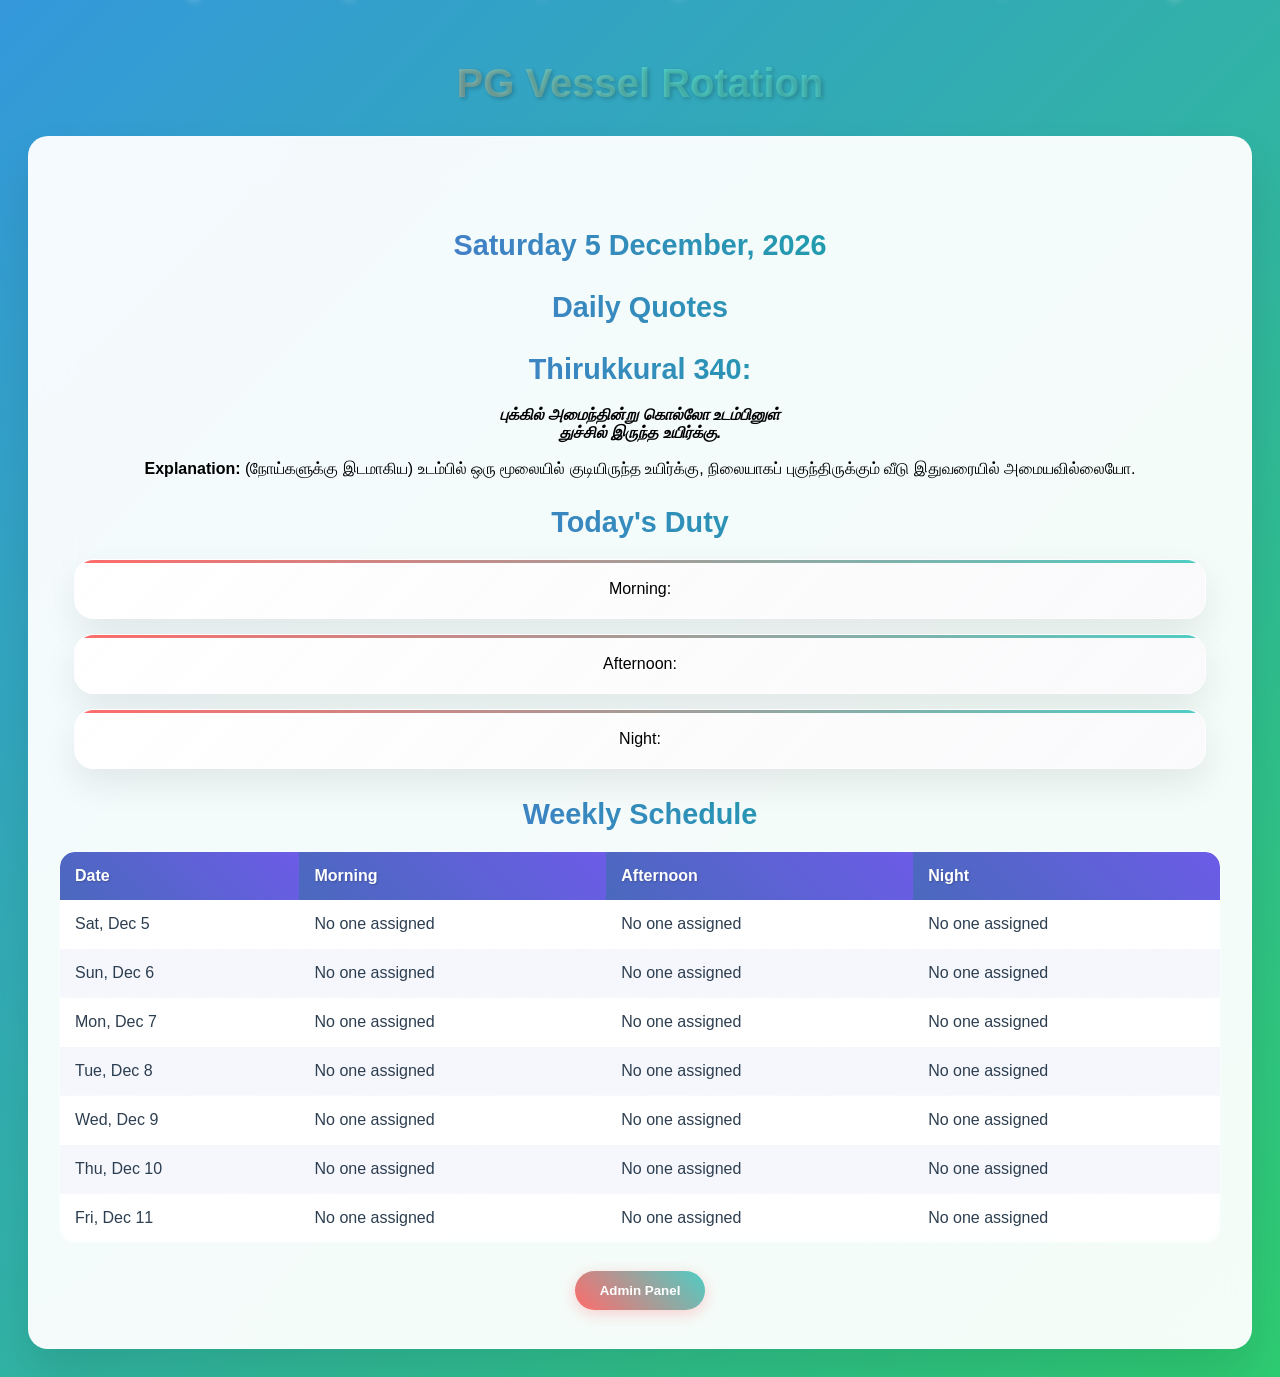
<file: index.html>
<!DOCTYPE html>
<html>
<head>
<meta name="viewport" content="width=device-width, initial-scale=1">
<title>PG Vessel Manager</title>
<link rel="stylesheet" href="style.css">
</head>

<body>

<script>
    localStorage.setItem("userType", "normal");
    window.location.href = "app.html";
</script>

</body>

</html>
</file>
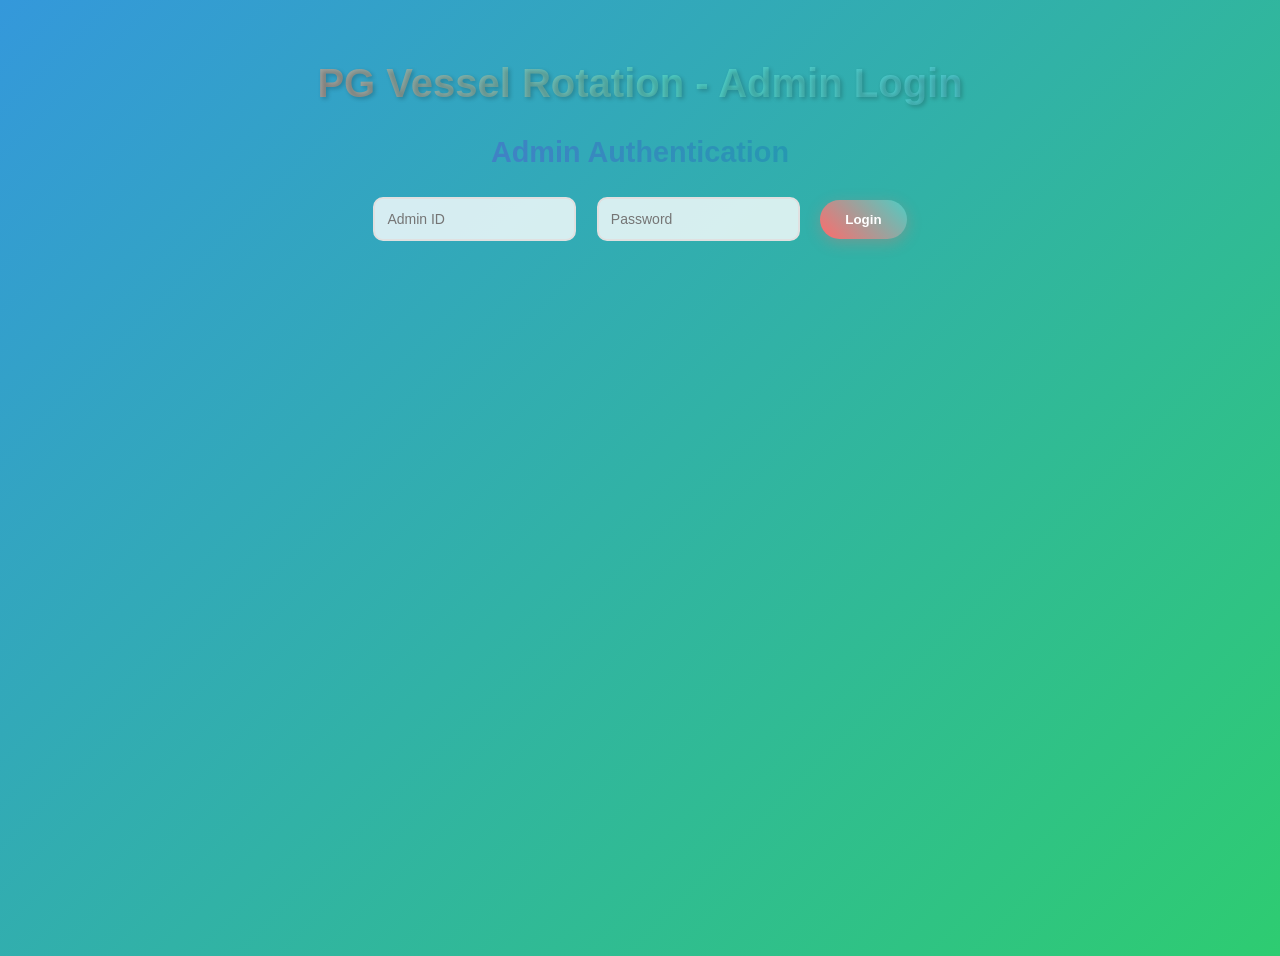
<file: admin-login.html>
<!DOCTYPE html>
<html>
<head>
<meta name="viewport" content="width=device-width, initial-scale=1">
<title>Admin Login - PG Vessel Manager</title>
<link rel="stylesheet" href="style.css">
</head>

<body>

<h2>PG Vessel Rotation - Admin Login</h2>

<div id="adminLoginBox">

<h3>Admin Authentication</h3>
<input id="adminId" placeholder="Admin ID">
<input id="adminPassword" type="password" placeholder="Password">
<button onclick="adminLogin()">Login</button>

</div>

<script>
function adminLogin(){
    let adminId = document.getElementById("adminId").value;
    let password = document.getElementById("adminPassword").value;
    
    if(adminId === "admin" && password === "admin123"){
        localStorage.setItem("userType", "admin");
        window.location.href = "admin.html";
    } else {
        alert("Invalid admin credentials");
    }
}
</script>

</body>
</html>
</file>
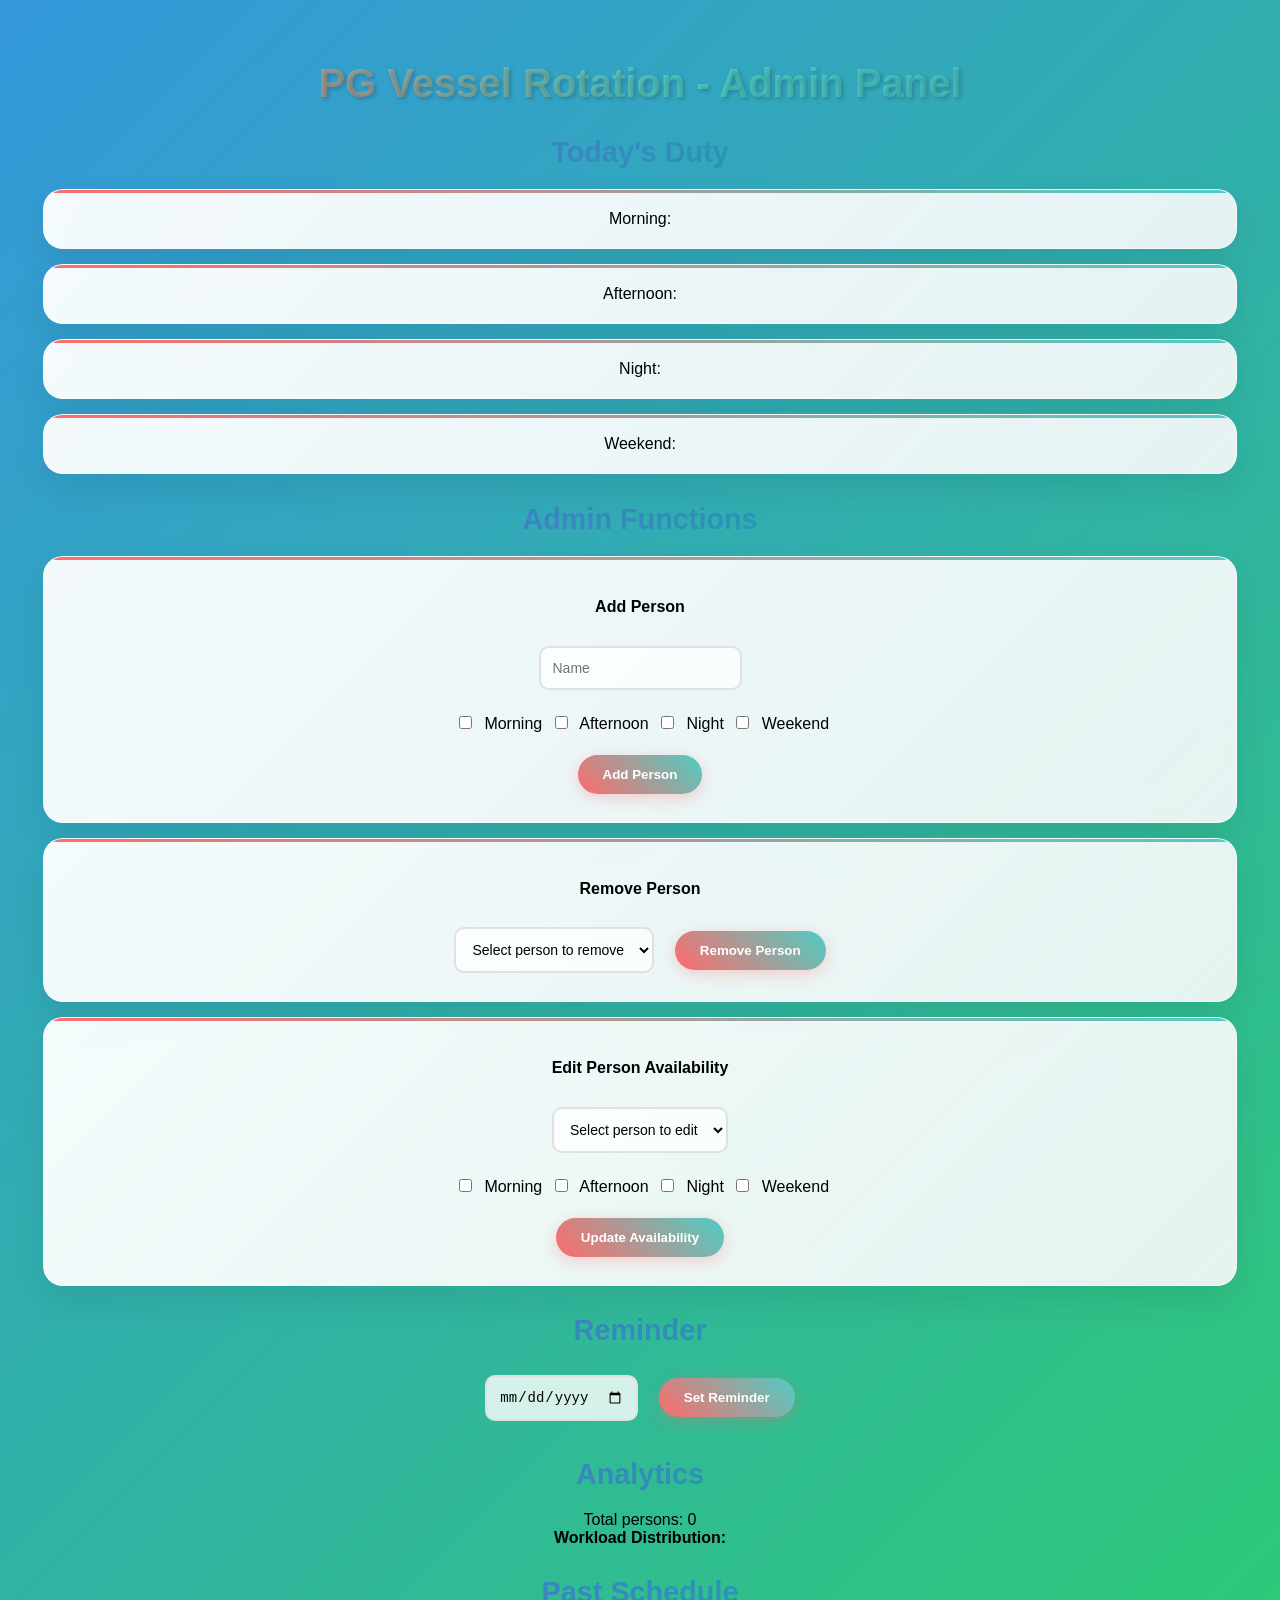
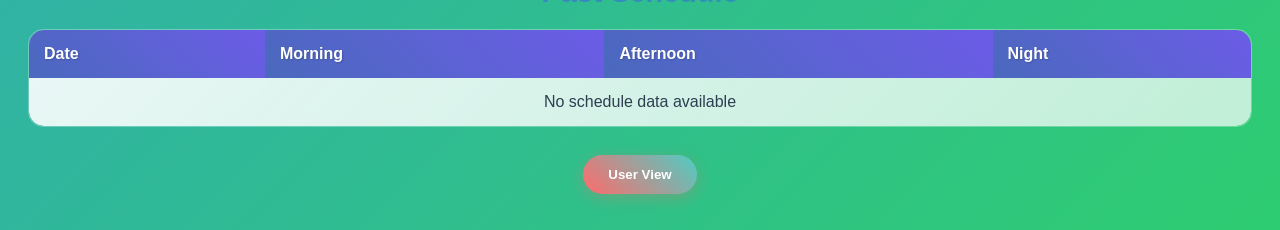
<file: admin.html>
<!DOCTYPE html>
<html>
<head>
<meta name="viewport" content="width=device-width, initial-scale=1">
<title>Admin Panel - PG Vessel Manager</title>
<link rel="stylesheet" href="style.css">
</head>

<body>

<h2>PG Vessel Rotation - Admin Panel</h2>

<div id="adminApp">

<h3>Today's Duty</h3>

<div class="card">
Morning: <span id="morning"></span>
</div>

<div class="card">
Afternoon: <span id="afternoon"></span>
</div>

<div class="card">
Night: <span id="night"></span>
</div>

<div class="card">
Weekend: <span id="weekend"></span>
</div>

<h3>Admin Functions</h3>

<div class="card">
<h4>Add Person</h4>
<input id="newPerson" placeholder="Name">
<div style="margin: 10px 0;">
<label><input type="checkbox" id="availMorning" value="morning"> Morning</label>
<label><input type="checkbox" id="availAfternoon" value="afternoon"> Afternoon</label>
<label><input type="checkbox" id="availNight" value="night"> Night</label>
<label><input type="checkbox" id="availWeekend" value="weekend"> Weekend</label>
</div>
<button onclick="addPerson()">Add Person</button>
</div>

<div class="card">
<h4>Remove Person</h4>
<select id="personToRemove">
<option value="">Select person to remove</option>
</select>
<button onclick="removePerson()">Remove Person</button>
</div>

<div class="card">
<h4>Edit Person Availability</h4>
<select id="personToEdit">
<option value="">Select person to edit</option>
</select>
<div style="margin: 10px 0;">
<label><input type="checkbox" id="editMorning" value="morning"> Morning</label>
<label><input type="checkbox" id="editAfternoon" value="afternoon"> Afternoon</label>
<label><input type="checkbox" id="editNight" value="night"> Night</label>
<label><input type="checkbox" id="editWeekend" value="weekend"> Weekend</label>
</div>
<button onclick="editPerson()">Update Availability</button>
</div>

<h3>Reminder</h3>

<input type="date" id="reminderDate">
<button onclick="setReminder()">Set Reminder</button>

<h3>Analytics</h3>

<div id="stats"></div>

<h3>Past Schedule</h3>

<div class="schedule-table-scroll">
    <table id="pastSchedule" class="schedule-table">
        <thead>
            <tr>
                <th>Date</th>
                <th>Morning</th>
                <th>Afternoon</th>
                <th>Night</th>
            </tr>
        </thead>
        <tbody id="pastScheduleBody">
        </tbody>
    </table>
</div>

<div style="margin-top: 20px;">
  
    <button onclick="goToUser()">User View</button>
</div>

</div>

<script src="admin-db.js"></script>

</body>
</html>
</file>
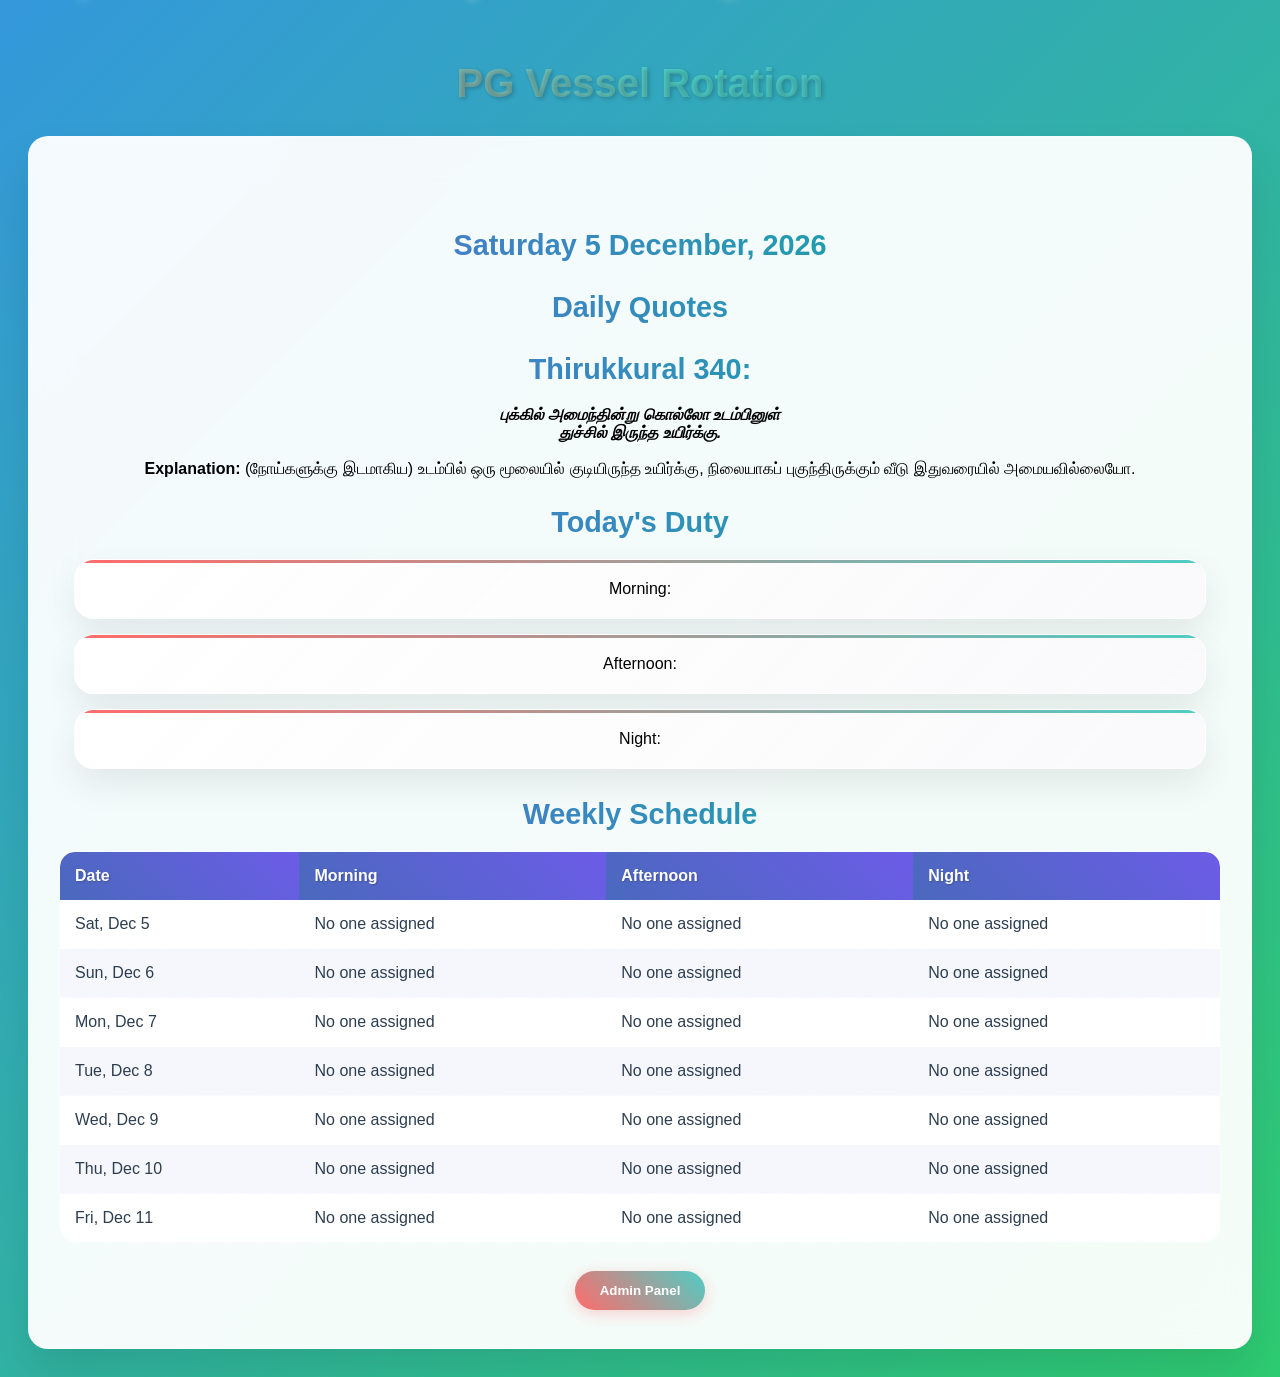
<file: app.html>
<!DOCTYPE html>
<html>
<head>
<meta name="viewport" content="width=device-width, initial-scale=1">
<title>PG Vessel Manager</title>
<link rel="stylesheet" href="style.css">
</head>

<body>

    
<!-- Snow Animation -->
<div class="snow-container" id="snowContainer"></div>

<h2>PG Vessel Rotation</h2>

<div id="app">

<h3> <br> <span id="current-date" class="text-blue-400"></span></h3>
<div>
    <div>
        <div>
            <h3>Daily Quotes</h3>
            <p id="dailyQuote"></p>
        </div>
       </div>
       <h3> Today's Duty<br> <span id="current-date" class="text-blue-400"></span></h3>
        <div class="card">
        Morning: <span id="morning"></span>
        </div>
        
        <div class="card">
        Afternoon: <span id="afternoon"></span>
        </div>
        
        <div class="card">
        Night: <span id="night"></span>
        </div>
        
</div>




<h3>Weekly Schedule</h3>

<div class="schedule-table-scroll">
    <table id="weeklySchedule" class="schedule-table">
        <thead>
            <tr>
                <th>Date</th>
                <th>Morning</th>
                <th>Afternoon</th>
                <th>Night</th>
            </tr>
        </thead>
        <tbody id="scheduleBody">
        </tbody>
    </table>
</div>

<!-- <h3>Analytics</h3>

<div id="stats"></div>

<button onclick="showHistory()" style="margin-top: 20px;">View History</button>


<!-- <div id="historyModal" class="modal" style="display: none;">
    <div class="modal-content">
        <span class="close" onclick="closeHistory()">&times;</span>
        <h2>Work History</h2>
        <div id="historyContent"></div>
    </div>
</div> --> 

<div style="margin-top: 20px;">
   
    <button onclick="goToAdmin()">Admin Panel</button>
</div>

</div>

<script src="app-db.js"></script>

<script>
    // Snow animation
    function createSnowflakes() {
        const snowContainer = document.getElementById('snowContainer');
        const snowflake = document.createElement('div');
        snowflake.className = 'snowflake';
        snowflake.style.left = Math.random() * window.innerWidth + 'px';
        snowflake.style.animationDuration = Math.random() * 3 + 2 + 's';
        snowflake.style.opacity = Math.random();
        snowContainer.appendChild(snowflake);

        setTimeout(() => {
            snowflake.remove();
        }, 5000);
    }

    // Create snowflakes periodically
    setInterval(createSnowflakes, 300);
</script>
<script>
    // JavaScript to get and display the current date
    const dateElement = document.getElementById('current-date');
    const options = { weekday: 'long', year: 'numeric', month: 'long', day: 'numeric' };
    
    // This will show: Friday, March 13, 2026
    dateElement.textContent = new Date().toLocaleDateString('en-IN', options);
</script>

<script>
    // Thirukkural Daily Quote Functionality
    async function loadThirukkural() {
        try {
            const response = await fetch('thirukkural.json');
            const data = await response.json();
            
            // Get current day of year (1-366) to select Thirukkural
            const now = new Date();
            const start = new Date(now.getFullYear(), 0, 0);
            const diff = now - start;
            const dayOfYear = Math.floor(diff / (1000 * 60 * 60 * 24));
            
            // Select Thirukkural based on day (modulo 1330 since there are 1330 Thirukkural)
            const kuralIndex = (dayOfYear % data.kural.length);
            const selectedKural = data.kural[kuralIndex];
            
            // Display the Thirukkural
            const dailyQuoteElement = document.getElementById('dailyQuote');
            dailyQuoteElement.innerHTML = `
                <h3><strong>Thirukkural ${selectedKural.Number}:</strong></h1>
                <strong><em>${selectedKural.Line1}</em></strong><br>
                <strong><em>${selectedKural.Line2}</em></strong><br>
                <br>

                <strong>Explanation:</strong> ${selectedKural.mv}
            `;
            
        } catch (error) {
            console.error('Error loading Thirukkural:', error);
            document.getElementById('dailyQuote').textContent = 'Unable to load daily Thirukkural';
        }
    }
    
    // Load Thirukkural when page loads
    loadThirukkural();
</script>
</body>
</html>
</file>
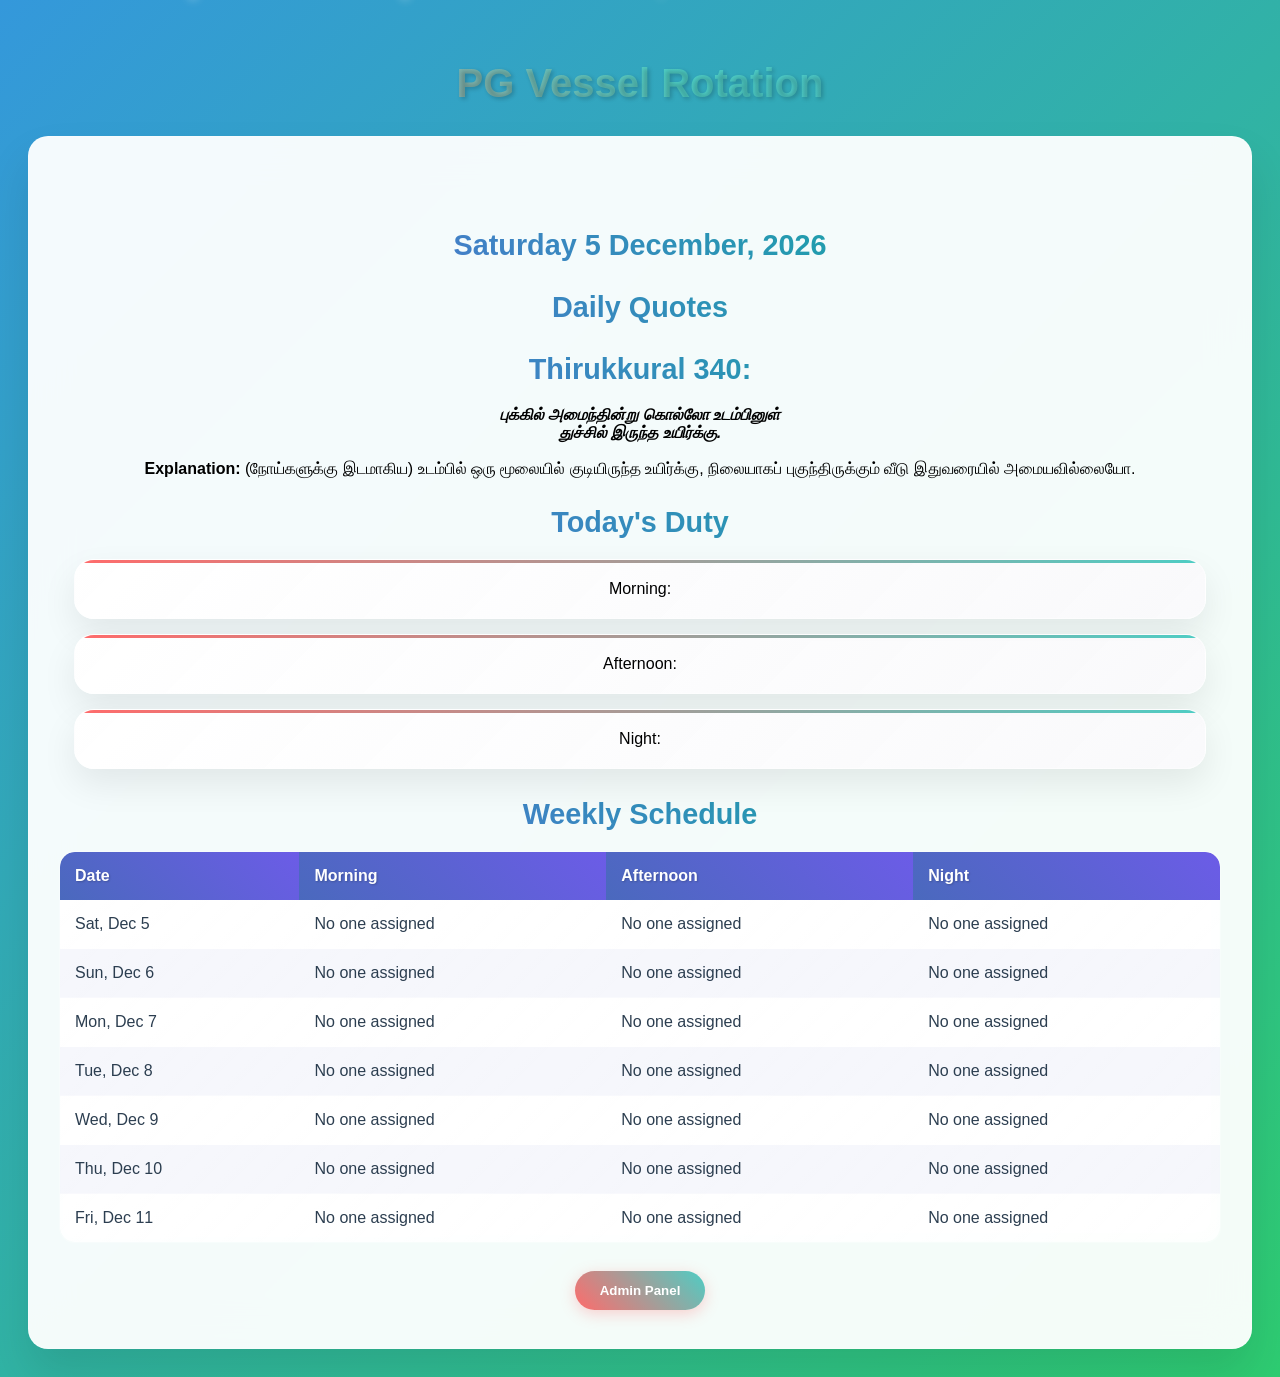
<file: login.html>
<!DOCTYPE html>
<html>
<head>
<meta name="viewport" content="width=device-width, initial-scale=1">
<title>PG Vessel Manager</title>
<link rel="stylesheet" href="style.css">
</head>

<body>

<script>
    localStorage.setItem("userType", "normal");
    window.location.href = "app.html";
</script>

</body>
</html>
</file>
<file: style.css>
body{
    font-family: 'Segoe UI', Tahoma, Geneva, Verdana, sans-serif;
    background: linear-gradient(135deg, #3498db 0%, #2ecc71 25%, #9b59b6 50%, #1abc9c 75%, #16a085 100%);
    background-size: 400% 400%;
    animation: gradientShift 15s ease infinite;
    text-align:center;
    padding:20px;
    min-height: 100vh;
    position: relative;
    overflow-x: hidden;
}

@keyframes gradientShift {
    0% { background-position: 0% 50%; }
    50% { background-position: 100% 50%; }
    100% { background-position: 0% 50%; }
}

/* Snow Animation */
.snow-container {
    position: fixed;
    top: 0;
    left: 0;
    width: 100%;
    height: 100%;
    pointer-events: none;
    overflow: hidden;
    z-index: 1;
}

.snowflake {
    position: absolute;
    top: -10px;
    color: rgba(255, 255, 255, 0.9);
    font-size: 1em;
    animation: fall linear infinite;
}

@keyframes fall {
    from {
        transform: translateY(-100vh) rotate(0deg);
    }
    to {
        transform: translateY(100vh) rotate(360deg);
    }
}

/* Main container with blur */
#app {
    position: relative;
    z-index: 10;
    background: rgba(255, 255, 255, 0.95);
    backdrop-filter: blur(20px);
    border-radius: 20px;
    padding: 30px;
    box-shadow: 0 25px 45px rgba(0, 0, 0, 0.1);
    border: 1px solid rgba(255, 255, 255, 0.2);
    max-width: 1200px;
    margin: 0 auto;
}

h2 {
    color: #ffffff;
    font-size: 2.5em;
    margin-bottom: 30px;
    text-shadow: 2px 2px 4px rgba(0, 0, 0, 0.2);
    background: linear-gradient(45deg, #ff6b6b, #4ecdc4, #45b7d1, #96ceb4, #ffeaa7, #dfe6e9);
    background-size: 300% 300%;
    animation: gradientText 4s ease infinite;
    -webkit-background-clip: text;
    -webkit-text-fill-color: transparent;
    background-clip: text;
}

@keyframes gradientText {
    0% { background-position: 0% 50%; }
    50% { background-position: 100% 50%; }
    100% { background-position: 0% 50%; }
}

h3 {
    color: #2d3436;
    font-size: 1.8em;
    margin-bottom: 20px;
    background: linear-gradient(45deg, #6c5ce7, #00b894, #fdcb6e);
    background-size: 200% 200%;
    animation: gradientText 3s ease infinite;
    -webkit-background-clip: text;
    -webkit-text-fill-color: transparent;
    background-clip: text;
}

.card{
    background: linear-gradient(135deg, rgba(255, 255, 255, 0.95), rgba(249, 249, 251, 0.9));
    backdrop-filter: blur(15px);
    padding:20px;
    margin:15px;
    border-radius:20px;
    box-shadow:0 15px 35px rgba(0, 0, 0, 0.08);
    border: 1px solid rgba(255, 255, 255, 0.5);
    transition: all 0.4s cubic-bezier(0.175, 0.885, 0.32, 1.275);
    position: relative;
    overflow: hidden;
}

.card::before {
    content: '';
    position: absolute;
    top: 0;
    left: 0;
    right: 0;
    height: 3px;
    background: linear-gradient(90deg, #ff6b6b, #4ecdc4, #45b7d1, #96ceb4);
    background-size: 300% 100%;
    animation: gradientShift 3s ease infinite;
}

.card:hover {
    transform: translateY(-8px) scale(1.02);
    box-shadow:0 25px 50px rgba(0, 0, 0, 0.15);
    border-color: rgba(255, 255, 255, 0.8);
}

input,select{
    padding:12px;
    margin:8px;
    border: 2px solid #e0e0e0;
    border-radius:10px;
    font-size:14px;
    transition: all 0.3s ease;
    background: rgba(255, 255, 255, 0.8);
}

input:focus,select:focus{
    outline: none;
    border-color: #4a69bd;
    box-shadow: 0 0 0 3px rgba(74, 105, 189, 0.1);
}

button{
    padding:12px 25px;
    margin:8px;
    background: linear-gradient(45deg, #ff6b6b, #4ecdc4);
    color:white;
    border: none;
    border-radius:25px;
    font-weight: 600;
    cursor: pointer;
    transition: all 0.4s cubic-bezier(0.175, 0.885, 0.32, 1.275);
    box-shadow: 0 4px 15px rgba(255, 107, 107, 0.3);
    position: relative;
    overflow: hidden;
}

button::before {
    content: '';
    position: absolute;
    top: 0;
    left: -100%;
    width: 100%;
    height: 100%;
    background: linear-gradient(45deg, #4ecdc4, #45b7d1);
    transition: left 0.4s ease;
}

button:hover::before {
    left: 0;
}

button:hover{
    transform: translateY(-3px) scale(1.05);
    box-shadow: 0 8px 25px rgba(255, 107, 107, 0.4);
    color: white;
}

button:active{
    transform: translateY(-1px) scale(1.02);
}

button span {
    position: relative;
    z-index: 1;
}

.schedule-table{
    width:100%;
    border-collapse:collapse;
    background: linear-gradient(135deg, rgba(255, 255, 255, 0.9), rgba(255, 255, 255, 0.7));
    backdrop-filter: blur(10px);
    border-radius:15px;
    overflow:hidden;
    box-shadow:0 15px 35px rgba(0, 0, 0, 0.1);
    border: 1px solid rgba(255, 255, 255, 0.3);
}

.schedule-table th{
    background: linear-gradient(45deg, #4a69bd, #6c5ce7);
    color:white;
    padding:15px;
    text-align:left;
    font-weight:bold;
    position: sticky;
    top: 0;
    z-index: 10;
    text-shadow: 1px 1px 2px rgba(0, 0, 0, 0.2);
}

.schedule-table td{
    padding:15px;
    border-bottom:1px solid rgba(255, 255, 255, 0.3);
    text-align:left;
    font-weight: 500;
    color: #2c3e50;
}

.schedule-table tr:last-child td{
    border-bottom:none;
}

.schedule-table tr:nth-child(even){
    background: rgba(74, 105, 189, 0.05);
}

.schedule-table tr:hover {
    background: rgba(74, 105, 189, 0.1);
}

.schedule-table-wrapper {
    max-width:800px;
    margin:20px auto;
    border-radius:15px;
    box-shadow:0 15px 35px rgba(0, 0, 0, 0.1);
    overflow:hidden;
}

.schedule-table-scroll {
    max-height: 400px;
    overflow-y: auto;
    overflow-x: auto;
    border: 1px solid rgba(255, 255, 255, 0.3);
    border-radius:15px;
    min-width: 600px;
}

.schedule-table-scroll table {
    margin: 0;
    border: none;
    box-shadow: none;
    width: 100%;
}

/* Modal Styles */
.modal {
    display: none;
    position: fixed;
    z-index: 1000;
    left: 0;
    top: 0;
    width: 100%;
    height: 100%;
    overflow: auto;
    background: rgba(0,0,0,0.5);
    backdrop-filter: blur(5px);
}

.modal-content {
    background: linear-gradient(135deg, rgba(255, 255, 255, 0.95), rgba(255, 255, 255, 0.85));
    backdrop-filter: blur(20px);
    margin: 5% auto;
    padding: 30px;
    border: 1px solid rgba(255, 255, 255, 0.3);
    border-radius: 20px;
    width: 90%;
    max-width: 800px;
    max-height: 80vh;
    overflow-y: auto;
    box-shadow: 0 25px 45px rgba(0, 0, 0, 0.2);
}
.modal-content {        
    max-width: 800px;
}
.close {
    color: #4a69bd;
    float: right;
    font-size: 32px;
    font-weight: bold;
    cursor: pointer;
    transition: color 0.3s ease;
}

.close:hover,
.close:focus {
    color: #6c5ce7;
}

.history-table {
    width: 100%;
    border-collapse: collapse;
    margin-top: 20px;
    background: rgba(255, 255, 255, 0.8);
    border-radius: 10px;
    overflow: hidden;
}

.history-table th,
.history-table td {
    padding: 12px;
    border: 1px solid rgba(255, 255, 255, 0.3);
    text-align: left;
}

.history-table th {
    background: linear-gradient(45deg, #4a69bd, #6c5ce7);
    color: white;
    text-shadow: 1px 1px 2px rgba(0, 0, 0, 0.2);
}

.history-table tr:nth-child(even) {
    background: rgba(74, 105, 189, 0.05);
}

.history-table tr:hover {
    background: rgba(74, 105, 189, 0.1);
}

/* Tab Styles */
.history-tabs {
    margin-bottom: 20px;
}

.tab-button {
    background: linear-gradient(135deg, rgba(255, 255, 255, 0.8), rgba(255, 255, 255, 0.6));
    backdrop-filter: blur(10px);
    border: 1px solid rgba(255, 255, 255, 0.3);
    padding: 12px 20px;
    margin: 0 8px 8px 0;
    cursor: pointer;
    border-radius: 25px;
    transition: all 0.3s ease;
    font-weight: 500;
    color: #2c3e50;
}

.tab-button:hover {
    background: linear-gradient(135deg, rgba(74, 105, 189, 0.1), rgba(108, 92, 231, 0.1));
    transform: translateY(-2px);
}

.tab-button.active {
    background: linear-gradient(45deg, #4a69bd, #6c5ce7);
    color: white;
    border-color: #4a69bd;
    box-shadow: 0 4px 15px rgba(74, 105, 189, 0.3);
}

.snow-container {
    position: fixed;
    top: 0;
    left: 0;
    width: 100%;
    height: 100%;
    overflow: hidden;
    pointer-events: none;
    z-index: 1000;
}

.snowflake {
    position: absolute;
    width: 10px;
    height: 10px;
    background-color: #fff;
    border-radius: 50%;
    box-shadow: 0 0 10px rgba(255, 255, 255, 0.5);
    animation: snowfall 10s linear infinite;
}

@keyframes snowfall {
    0% {
        transform: translate(0, 0);
    }
    100% {
        transform: translate(100px, 100vh);
    }
}

/* Leave Functionality Styles */
.leave-form {
    padding: 20px;
}

.schedule-checkboxes {
    max-height: 300px;
    overflow-y: auto;
    border: 1px solid rgba(255, 255, 255, 0.3);
    border-radius: 10px;
    padding: 15px;
    background: rgba(255, 255, 255, 0.5);
    backdrop-filter: blur(5px);
}

.shift-checkbox-item {
    display: flex;
    align-items: center;
    padding: 12px;
    margin-bottom: 10px;
    border-radius: 8px;
    background: rgba(255, 255, 255, 0.8);
    transition: all 0.3s ease;
    border: 2px solid transparent;
    gap: 15px;
}

.shift-checkbox-item:hover {
    background: rgba(74, 105, 189, 0.1);
    border-color: rgba(74, 105, 189, 0.3);
}

.shift-checkbox-item.selected {
    background: rgba(74, 105, 189, 0.15);
    border-color: #4a69bd;
}

.shift-checkbox-item input[type="checkbox"] {
    width: 20px;
    height: 20px;
    cursor: pointer;
    margin: 0;
}

.shift-info {
    flex: 1;
    display: flex;
    justify-content: space-between;
    align-items: center;
    gap: 20px;
}

.shift-date {
    font-weight: 600;
    color: #2c3e50;
    font-size: 14px;
}

.shift-type {
    background: linear-gradient(45deg, #4a69bd, #6c5ce7);
    color: white;
    padding: 6px 12px;
    border-radius: 15px;
    font-size: 12px;
    font-weight: 600;
    text-transform: uppercase;
    white-space: nowrap;
}

.form-group {
    margin-bottom: 15px;
}

.form-group label {
    display: block;
    margin-bottom: 5px;
    font-weight: bold;
    color: #2c3e50;
}

.form-group select,
.form-group input,
.form-group textarea {
    width: 100%;
    padding: 12px;
    border: 2px solid #e0e0e0;
    border-radius: 10px;
    font-size: 14px;
    transition: all 0.3s ease;
    background: rgba(255, 255, 255, 0.8);
}

.form-group textarea {
    resize: vertical;
    min-height: 80px;
}

.form-actions {
    display: flex;
    gap: 10px;
    justify-content: flex-end;
    margin-top: 20px;
}

.confirm-leave-btn {
    background: linear-gradient(45deg, #27ae60, #2ecc71);
    color: white;
    border: none;
    padding: 12px 25px;
    border-radius: 25px;
    font-weight: 600;
    cursor: pointer;
    transition: all 0.3s ease;
    box-shadow: 0 4px 15px rgba(39, 174, 96, 0.3);
}

.confirm-leave-btn:hover {
    transform: translateY(-2px);
    box-shadow: 0 6px 20px rgba(39, 174, 96, 0.4);
}

.cancel-btn {
    background: linear-gradient(45deg, #95a5a6, #7f8c8d);
    color: white;
    border: none;
    padding: 12px 25px;
    border-radius: 25px;
    font-weight: 600;
    cursor: pointer;
    transition: all 0.3s ease;
    box-shadow: 0 4px 15px rgba(149, 165, 166, 0.3);
}

.cancel-btn:hover {
    transform: translateY(-2px);
    box-shadow: 0 6px 20px rgba(149, 165, 166, 0.4);
}

/* Leave Table Styles */
.status {
    padding: 4px 12px;
    border-radius: 15px;
    font-size: 12px;
    font-weight: 600;
    text-transform: uppercase;
}

.status.pending {
    background: linear-gradient(45deg, #f39c12, #f1c40f);
    color: white;
}

.status.approved {
    background: linear-gradient(45deg, #27ae60, #2ecc71);
    color: white;
}

.status.rejected {
    background: linear-gradient(45deg, #e74c3c, #c0392b);
    color: white;
}

.approve-btn {
    background: linear-gradient(45deg, #3498db, #2980b9);
    color: white;
    border: none;
    padding: 6px 12px;
    border-radius: 15px;
    font-size: 12px;
    font-weight: 600;
}

.approve-btn:hover {
transform: translateY(-1px);
box-shadow: 0 4px 12px rgba(52, 152, 219, 0.4);
}

.refresh-btn {
background: linear-gradient(45deg, #16a085, #1abc9c);
color: white;
border: none;
padding: 8px 16px;
border-radius: 20px;
font-size: 12px;
font-weight: 600;
cursor: pointer;
transition: all 0.3s ease;
box-shadow: 0 2px 8px rgba(22, 160, 133, 0.3);
}

.refresh-btn:hover {
transform: translateY(-1px);
box-shadow: 0 4px 12px rgba(22, 160, 133, 0.4);
}

.delete-btn {
    background: linear-gradient(45deg, #e74c3c, #c0392b);
    color: white;
    border: none;
    padding: 8px 16px;
    border-radius: 20px;
    font-size: 12px;
    font-weight: 600;
    cursor: pointer;
    transition: all 0.3s ease;
    box-shadow: 0 2px 8px rgba(231, 76, 60, 0.3);
    margin-left: 8px;
}

.delete-btn:hover {
    transform: translateY(-1px);
    box-shadow: 0 4px 12px rgba(231, 76, 60, 0.4);
    background: linear-gradient(45deg, #c0392b, #a93226);
}

/* Mobile Responsive Styles */
@media (max-width: 768px) {
    .schedule-table-wrapper {
        max-width: 95%;
        margin: 10px auto;
    }
    
    .schedule-table-scroll {
        min-width: 300px;
        max-height: 300px;
    }
    
    .schedule-table th,
    .schedule-table td {
        padding: 8px 6px;
        font-size: 12px;
    }
    
    .schedule-table th {
        font-size: 13px;
    }
    
    #app {
        padding: 15px;
        margin: 10px;
    }
    
    h2 {
        font-size: 1.8em;
    }
    
    h3 {
        font-size: 1.4em;
    }
}

@media (max-width: 480px) {
    .schedule-table-scroll {
        min-width: 300px;
        max-height: 250px;
    }
    
    .schedule-table th,
    .schedule-table td {
        padding: 6px 4px;
        font-size: 11px;
    }
    
    .schedule-table th {
        font-size: 12px;
    }
    
    #app {
        padding: 10px;
        margin: 5px;
    }
    
    h2 {
        font-size: 1.5em;
    }
    
    h3 {
        font-size: 1.2em;
    }
}
</file>
